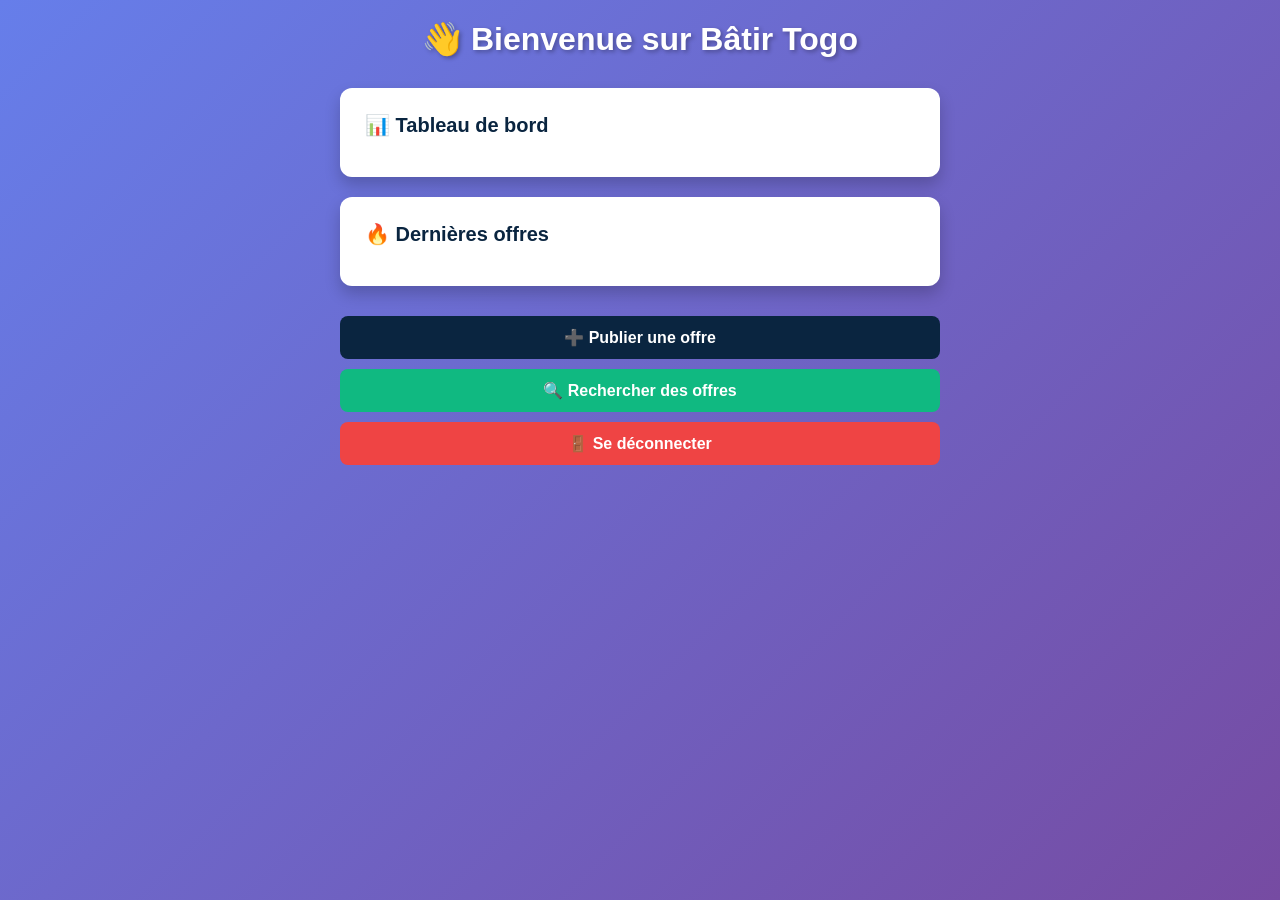
<file: accueil.html>
<!DOCTYPE html>
<html lang="fr">
<head>
<meta charset="UTF-8">
<meta name="viewport" content="width=device-width, initial-scale=1.0">
<title>Accueil - Bâtir Togo</title>
<link rel="stylesheet" href="style.css">
<script src="app.js"></script>
</head>
<body>
<div class="container">
<h1>👋 Bienvenue sur Bâtir Togo</h1>

<div id="profileBox"></div>

<div class="card" style="margin-top:20px;">
<h2>📊 Tableau de bord</h2>
<div class="stats-grid" id="statsBox"></div>
</div>

<div class="card" style="margin-top:20px;">
<h2>🔥 Dernières offres</h2>
<div id="latestOffersBox"></div>
</div>

<div id="adminPanel"></div>

<div style="margin-top:30px;">
<button class="btn btn-primary btn-block" onclick="window.location.href='offre.html'">
➕ Publier une offre
</button>

<button class="btn btn-success btn-block" onclick="window.location.href='emplois.html'">
🔍 Rechercher des offres
</button>

<button class="btn btn-danger btn-block" onclick="logout()">
🚪 Se déconnecter
</button>
</div>

<script>
function loadProfile(){
const profileBox = document.getElementById("profileBox");
const user = getCurrentUser();

if(!user){
window.location.href = "index.html";
return;
}

const dbUser = getUserProfile(user.phone);
if(!dbUser){
profileBox.innerHTML = "<p class='error'>Profil introuvable.</p>";
return;
}

let photo = dbUser.photo? dbUser.photo : "data:image/svg+xml,%3Csvg xmlns='http://www.w3.org/2000/svg' width='120' height='120'%3E%3Crect width='120' height='120' fill='%230A2540'/%3E%3Ctext x='50%25' y='50%25' dominant-baseline='middle' text-anchor='middle' font-size='50' fill='white'%3E👤%3C/text%3E%3C/svg%3E";

let roleText = dbUser.role === "admin"? "👑 Administrateur" : "👷 Utilisateur";

profileBox.innerHTML = `
<div class="profile-box">
<img src="${photo}" class="profile-photo" alt="Photo">
<div class="profile-info">
<p><strong>📱 Téléphone :</strong> ${dbUser.phone}</p>
<p><strong>📧 Email :</strong> ${dbUser.email || "Non renseigné"}</p>
<p><strong>🌍 Langue :</strong> ${dbUser.language}</p>
<p><strong>📅 Inscrit le :</strong> ${new Date(dbUser.createdAt).toLocaleDateString('fr-FR')}</p>
<p><strong>${roleText}</strong></p>
</div>

<div style="margin-top:20px; border-top:1px solid #ddd; padding-top:15px;">
<button class="btn btn-danger btn-block" onclick="confirmDeleteAccount()">
🗑️ Supprimer mon compte définitivement
</button>
<p style="color:#666; font-size:13px; margin-top:8px;">
⚠️ Attention : Cette action est irréversible. Toutes vos offres seront supprimées.
</p>
</div>
`;
}

function loadDashboard(){
const statsBox = document.getElementById("statsBox");
const stats = getStatistics();
const myOffers = getMyOffers();

statsBox.innerHTML = `
<div class="stat-card">
<div class="stat-number">${stats.users}</div>
<div class="stat-label">👥 Utilisateurs</div>
</div>

<div class="stat-card">
<div class="stat-number">${stats.activeOffers}</div>
<div class="stat-label">💼 Offres actives</div>
</div>

<div class="stat-card">
<div class="stat-number">${myOffers.length}</div>
<div class="stat-label">📝 Mes offres</div>
</div>

<div class="stat-card">
<div class="stat-number">${stats.admins}</div>
<div class="stat-label">👑 Admins</div>
</div>
`;
}

function loadLatestOffers(){
const box = document.getElementById("latestOffersBox");
const offers = getLatestOffers(5);

if(offers.length === 0){
box.innerHTML = "<p>Aucune offre pour le moment.</p>";
return;
}

box.innerHTML = "";
offers.forEach(function(offer){
box.innerHTML += `
<div class="offer-card" onclick="window.location.href='emplois.html'">
<div class="offer-title">${offer.titre}</div>
<div class="offer-location">📍 ${offer.ville} - ${offer.quartier || ''}</div>
<p>🔨 ${offer.metier}</p>
<p>💰 ${offer.salaire} FCFA</p>
</div>
`;
});
}

function loadAdminPanel(){
const panel = document.getElementById("adminPanel");
const admin = isAdmin();

if(!admin) return;

const stats = getAdminStats();

panel.innerHTML = `
<div class="card" style="margin-top:20px; background:#FFF3E0;">
<h2>👑 Panel Admin</h2>
<div class="stats-grid">
<div class="stat-card">
<div class="stat-number">${stats.users}</div>
<div class="stat-label">Utilisateurs</div>
<div class="stat-card">
<div class="stat-number">${stats.blocked}</div>
<div class="stat-label">Bloqués</div>
<div class="stat-card">
<div class="stat-number">${stats.offers}</div>
<div class="stat-label">Offres totales</div>
</div>
<div class="stat-card">
<div class="stat-number">${stats.activeOffers}</div>
<div class="stat-label">Offres actives</div>
</div>
</div>
</div>
`;
}

function confirmDeleteAccount(){
const user = getCurrentUser();
if(!user) return;

const confirm1 = confirm("Voulez-vous vraiment supprimer votre compte Bâtir Togo?");
if(!confirm1) return;

const confirm2 = confirm("DERNIÈRE CHANCE : Toutes vos offres seront perdues. Confirmer?");
if(!confirm2) return;

const password = prompt("Entrez votre mot de passe pour confirmer la suppression :");
if(!password) return;

const result = deleteUserAccount(user.phone, password);
alert(result.message);

if(result.success){
window.location.href = "index.html";
}
}

loadProfile();
loadDashboard();
loadLatestOffers();
loadAdminPanel();
  <script src="https://cdn.jsdelivr.net/npm/@supabase/supabase-js@2"></script>
<script src="app.js"></script>
</script>
</body>
</html>
</file>
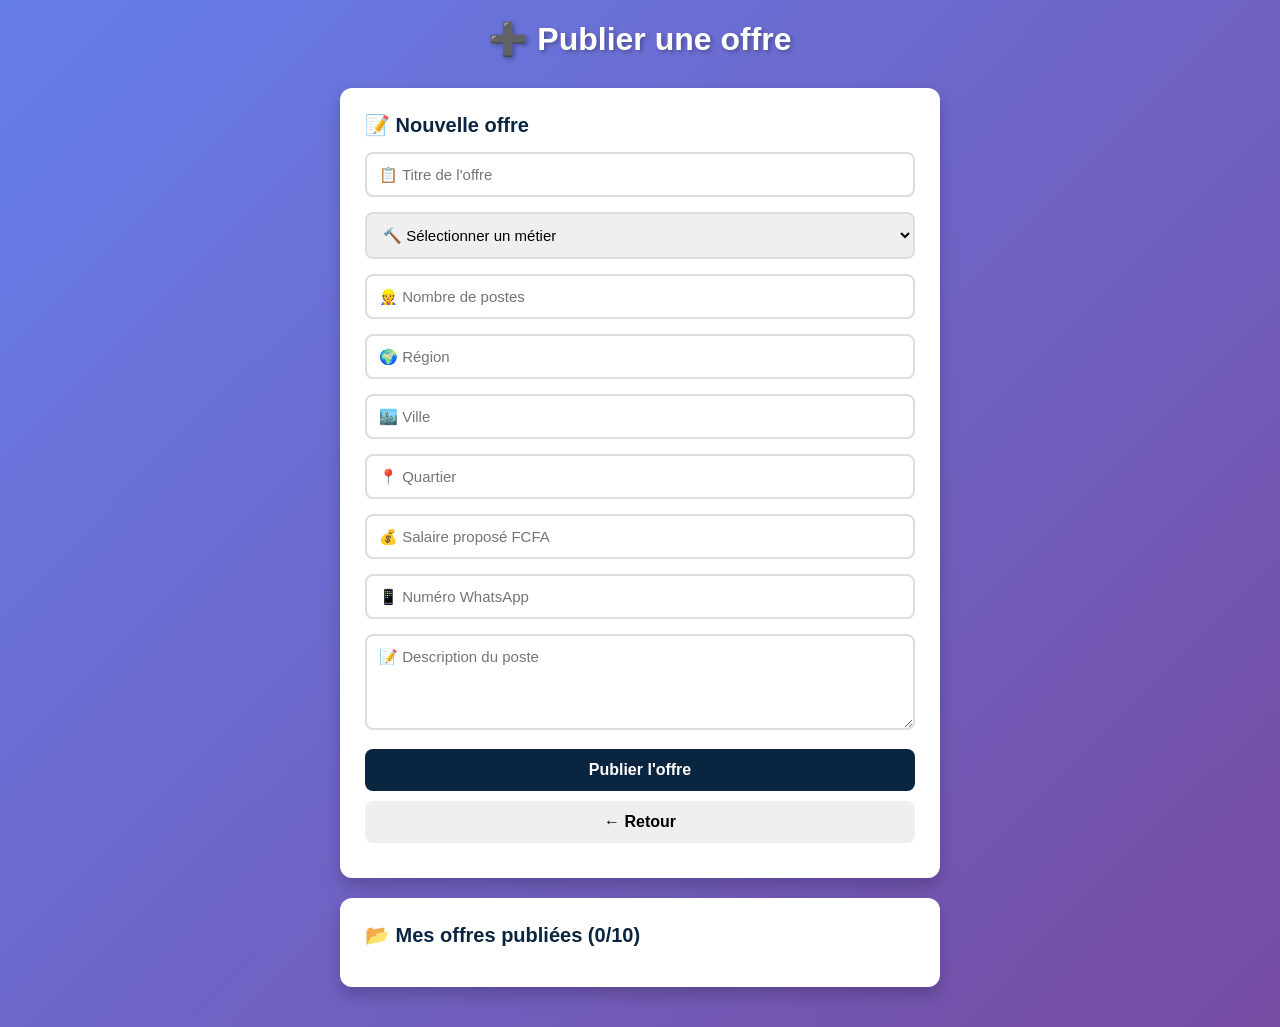
<file: Offre.html>
<!DOCTYPE html>
<html lang="fr">
<head>
<meta charset="UTF-8">
<meta name="viewport" content="width=device-width, initial-scale=1.0">
<title>Publier une offre - Bâtir Togo</title>
<link rel="stylesheet" href="style.css">
<script src="app.js"></script>
</head>
<body>
<div class="container">
<h1>➕ Publier une offre</h1>

<div class="card">
<h2>📝 Nouvelle offre</h2>
<div id="offerMessage"></div>

<input type="text" id="offerTitle" placeholder="📋 Titre de l'offre">

<select id="offerJob">
<option value="">🔨 Sélectionner un métier</option>
<option value="Maçon">Maçon</option>
<option value="Aide-maçon">Aide-maçon</option>
<option value="Coffreur">Coffreur</option>
<option value="Ferrailleur">Ferrailleur</option>
<option value="Carreleur">Carreleur</option>
<option value="Plombier">Plombier</option>
<option value="Électricien">Électricien</option>
<option value="Peintre">Peintre</option>
<option value="Menuisier">Menuisier</option>
<option value="Chef chantier">Chef chantier</option>
</select>

<input type="number" id="offerWorkers" placeholder="👷 Nombre de postes" min="1">
<input type="text" id="offerRegion" placeholder="🌍 Région">
<input type="text" id="offerCity" placeholder="🏙️ Ville">
<input type="text" id="offerDistrict" placeholder="📍 Quartier">
<input type="text" id="offerSalary" placeholder="💰 Salaire proposé FCFA">
<input type="text" id="offerWhatsapp" placeholder="📱 Numéro WhatsApp" maxlength="8">
<textarea id="offerDescription" rows="4" placeholder="📝 Description du poste"></textarea>

<button class="btn btn-primary btn-block" onclick="publishOffer()">Publier l'offre</button>
<button class="btn btn-block" onclick="window.location.href='accueil.html'">← Retour</button>
</div>

<div class="card" style="margin-top:20px;">
<h2>📂 Mes offres publiées (<span id="offerCount">0</span>/10)</h2>
<div id="myOffersList"></div>
</div>

<script>
function checkAuth(){
const user = getCurrentUser();
if(!user){
window.location.href = "index.html";
}
}
checkAuth();

function publishOffer(){
const data = {
titre: document.getElementById("offerTitle").value.trim(),
metier: document.getElementById("offerJob").value,
postes: document.getElementById("offerWorkers").value,
region: document.getElementById("offerRegion").value.trim(),
ville: document.getElementById("offerCity").value.trim(),
quartier: document.getElementById("offerDistrict").value.trim(),
salaire: document.getElementById("offerSalary").value,
whatsapp: document.getElementById("offerWhatsapp").value.trim(),
description: document.getElementById("offerDescription").value.trim()
};

if(!data.titre ||!data.metier ||!data.postes ||!data.ville ||!data.salaire ||!data.whatsapp ||!data.description){
document.getElementById("offerMessage").innerHTML = "<p class='error'>Tous les champs sont obligatoires sauf Région et Quartier</p>";
return;
}

const result = createOffer(data);
document.getElementById("offerMessage").innerHTML = `<p class='${result.success? "success" : "error"}'>${result.message}</p>`;

if(result.success){
clearForm();
loadMyOffers();
}
}

function clearForm(){
document.getElementById("offerTitle").value = "";
document.getElementById("offerJob").value = "";
document.getElementById("offerWorkers").value = "";
document.getElementById("offerRegion").value = "";
document.getElementById("offerCity").value = "";
document.getElementById("offerDistrict").value = "";
document.getElementById("offerSalary").value = "";
document.getElementById("offerWhatsapp").value = "";
document.getElementById("offerDescription").value = "";
}

function loadMyOffers(){
const container = document.getElementById("myOffersList");
const offers = getMyOffers();
const user = getCurrentUser();
const count = countUserOffers(user.phone);
document.getElementById("offerCount").textContent = count;

if(offers.length === 0){
container.innerHTML = "<p>Aucune offre publiée.</p>";
return;
}

container.innerHTML = "";

offers.forEach(function(offer){
let statusBadge = offer.status === "active"
? "<span style='color:green; font-weight:bold;'>✅ Active</span>"
: "<span style='color:red; font-weight:bold;'>⏸️ Désactivée</span>";

let statusBtn = offer.status === "active"
? `<button class="btn btn-primary" onclick="toggleOfferStatus('${offer.id}')">Désactiver</button>`
: `<button class="btn btn-success" onclick="toggleOfferStatus('${offer.id}')">Réactiver</button>`;

container.innerHTML += `
<div class="offer-card">
<div class="offer-title">
${offer.titre} ${statusBadge}
</div>

<div class="offer-location">
📍 ${offer.region || ''} - ${offer.ville} - ${offer.quartier || ''}
</div>

<p>🔨 ${offer.metier}</p>
<p>👷 ${offer.postes} poste(s)</p>
<p>💰 ${offer.salaire} FCFA</p>
<p>📱 ${offer.whatsapp}</p>
<p class="offer-description">${offer.description}</p>
<p style="color:#666; font-size:13px;">Publiée le ${new Date(offer.createdAt).toLocaleDateString('fr-FR')}</p>

<div class="filter-grid" style="margin-top:15px;">
<button class="btn btn-success" onclick="editOffer('${offer.id}')">✏️ Modifier</button>
${statusBtn}
<button class="btn btn-danger" onclick="confirmDeleteOffer('${offer.id}')">🗑️ Supprimer</button>
</div>
`;
});
}

function editOffer(id){
const offer = getOfferById(id);
if(!offer) return;

document.getElementById("offerTitle").value = offer.titre;
document.getElementById("offerJob").value = offer.metier;
document.getElementById("offerWorkers").value = offer.postes;
document.getElementById("offerRegion").value = offer.region || "";
document.getElementById("offerCity").value = offer.ville;
document.getElementById("offerDistrict").value = offer.quartier || "";
document.getElementById("offerSalary").value = offer.salaire;
document.getElementById("offerWhatsapp").value = offer.whatsapp;
document.getElementById("offerDescription").value = offer.description;

const btn = document.querySelector(".btn-primary");
btn.textContent = "Enregistrer les modifications";
btn.setAttribute("onclick", `saveOfferEdit('${id}')`);

window.scrollTo({top: 0, behavior: 'smooth'});
document.getElementById("offerMessage").innerHTML = "<p class='success'>Modifiez les champs puis cliquez sur Enregistrer</p>";
}

function saveOfferEdit(id){
const newData = {
titre: document.getElementById("offerTitle").value.trim(),
metier: document.getElementById("offerJob").value,
postes: document.getElementById("offerWorkers").value,
region: document.getElementById("offerRegion").value.trim(),
ville: document.getElementById("offerCity").value.trim(),
quartier: document.getElementById("offerDistrict").value.trim(),
salaire: document.getElementById("offerSalary").value,
whatsapp: document.getElementById("offerWhatsapp").value.trim(),
description: document.getElementById("offerDescription").value.trim()
};

const result = updateOffer(id, newData);
alert(result.message);

if(result.success){
const btn = document.querySelector(".btn-primary");
btn.textContent = "Publier l'offre";
btn.setAttribute("onclick", "publishOffer()");
clearForm();
loadMyOffers();
}
}

function toggleOfferStatus(id){
const offer = getOfferById(id);
if(!offer) return;

if(offer.status === "active"){
updateOffer(id, {status: "inactive"});
alert("Offre désactivée. Elle n'apparaît plus dans les recherches.");
}else{
const result = reactivateOffer(id);
alert(result.message);
}
loadMyOffers();
}

function confirmDeleteOffer(id){
const confirmDel = confirm("Voulez-vous vraiment supprimer cette offre définitivement?");
if(!confirmDel) return;

const result = deleteOffer(id);
alert(result.message);
loadMyOffers();
}

loadMyOffers();
</script>
</body>
</html>
</file>
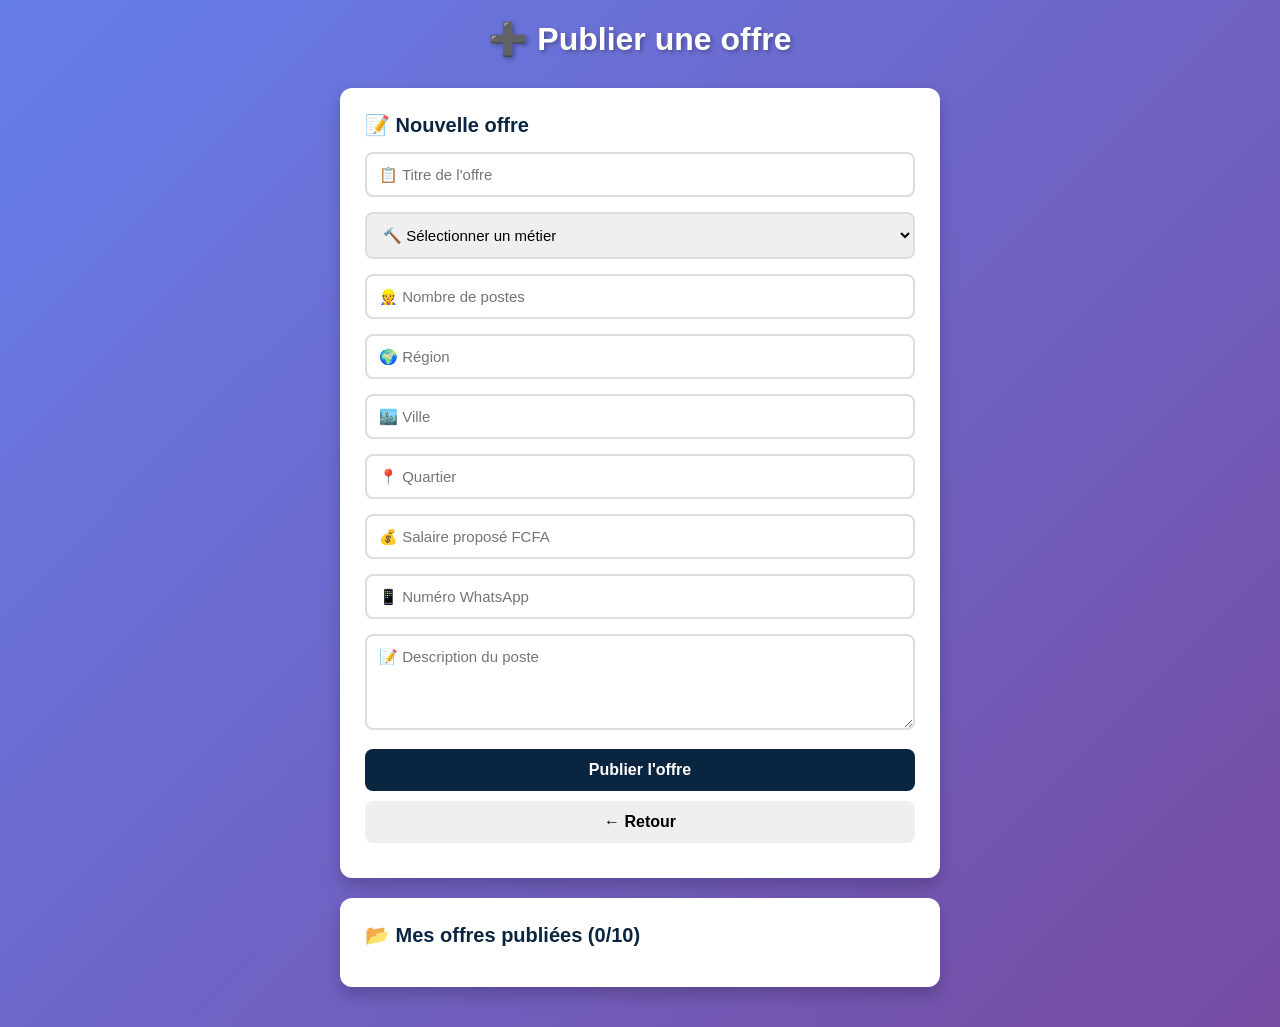
<file: Offres.html>
<!DOCTYPE html>
<html lang="fr">
<head>
<meta charset="UTF-8">
<meta name="viewport" content="width=device-width, initial-scale=1.0">
<title>Publier une offre - Bâtir Togo</title>
<link rel="stylesheet" href="style.css">
<script src="app.js"></script>
</head>
<body>
<div class="container">
<h1>➕ Publier une offre</h1>

<div class="card">
<h2>📝 Nouvelle offre</h2>
<div id="offerMessage"></div>

<input type="text" id="offerTitle" placeholder="📋 Titre de l'offre">

<select id="offerJob">
<option value="">🔨 Sélectionner un métier</option>
<option value="Maçon">Maçon</option>
<option value="Aide-maçon">Aide-maçon</option>
<option value="Coffreur">Coffreur</option>
<option value="Ferrailleur">Ferrailleur</option>
<option value="Carreleur">Carreleur</option>
<option value="Plombier">Plombier</option>
<option value="Électricien">Électricien</option>
<option value="Peintre">Peintre</option>
<option value="Menuisier">Menuisier</option>
<option value="Chef chantier">Chef chantier</option>
</select>

<input type="number" id="offerWorkers" placeholder="👷 Nombre de postes" min="1">
<input type="text" id="offerRegion" placeholder="🌍 Région">
<input type="text" id="offerCity" placeholder="🏙️ Ville">
<input type="text" id="offerDistrict" placeholder="📍 Quartier">
<input type="text" id="offerSalary" placeholder="💰 Salaire proposé FCFA">
<input type="text" id="offerWhatsapp" placeholder="📱 Numéro WhatsApp" maxlength="8">
<textarea id="offerDescription" rows="4" placeholder="📝 Description du poste"></textarea>

<button class="btn btn-primary btn-block" onclick="publishOffer()">Publier l'offre</button>
<button class="btn btn-block" onclick="window.location.href='accueil.html'">← Retour</button>
</div>

<div class="card" style="margin-top:20px;">
<h2>📂 Mes offres publiées (<span id="offerCount">0</span>/10)</h2>
<div id="myOffersList"></div>
</div>

<script>
function checkAuth(){
const user = getCurrentUser();
if(!user){
window.location.href = "index.html";
}
}
checkAuth();

function publishOffer(){
const data = {
titre: document.getElementById("offerTitle").value.trim(),
metier: document.getElementById("offerJob").value,
postes: document.getElementById("offerWorkers").value,
region: document.getElementById("offerRegion").value.trim(),
ville: document.getElementById("offerCity").value.trim(),
quartier: document.getElementById("offerDistrict").value.trim(),
salaire: document.getElementById("offerSalary").value,
whatsapp: document.getElementById("offerWhatsapp").value.trim(),
description: document.getElementById("offerDescription").value.trim()
};

if(!data.titre ||!data.metier ||!data.postes ||!data.ville ||!data.salaire ||!data.whatsapp ||!data.description){
document.getElementById("offerMessage").innerHTML = "<p class='error'>Tous les champs sont obligatoires sauf Région et Quartier</p>";
return;
}

const result = createOffer(data);
document.getElementById("offerMessage").innerHTML = `<p class='${result.success? "success" : "error"}'>${result.message}</p>`;

if(result.success){
clearForm();
loadMyOffers();
}
}

function clearForm(){
document.getElementById("offerTitle").value = "";
document.getElementById("offerJob").value = "";
document.getElementById("offerWorkers").value = "";
document.getElementById("offerRegion").value = "";
document.getElementById("offerCity").value = "";
document.getElementById("offerDistrict").value = "";
document.getElementById("offerSalary").value = "";
document.getElementById("offerWhatsapp").value = "";
document.getElementById("offerDescription").value = "";
}

function loadMyOffers(){
const container = document.getElementById("myOffersList");
const offers = getMyOffers();
const user = getCurrentUser();
const count = countUserOffers(user.phone);
document.getElementById("offerCount").textContent = count;

if(offers.length === 0){
container.innerHTML = "<p>Aucune offre publiée.</p>";
return;
}

container.innerHTML = "";

offers.forEach(function(offer){
let statusBadge = offer.status === "active"
? "<span style='color:green; font-weight:bold;'>✅ Active</span>"
: "<span style='color:red; font-weight:bold;'>⏸️ Désactivée</span>";

let statusBtn = offer.status === "active"
? `<button class="btn btn-primary" onclick="toggleOfferStatus('${offer.id}')">Désactiver</button>`
: `<button class="btn btn-success" onclick="toggleOfferStatus('${offer.id}')">Réactiver</button>`;

container.innerHTML += `
<div class="offer-card">
<div class="offer-title">
${offer.titre} ${statusBadge}
</div>

<div class="offer-location">
📍 ${offer.region || ''} - ${offer.ville} - ${offer.quartier || ''}
</div>

<p>🔨 ${offer.metier}</p>
<p>👷 ${offer.postes} poste(s)</p>
<p>💰 ${offer.salaire} FCFA</p>
<p>📱 ${offer.whatsapp}</p>
<p class="offer-description">${offer.description}</p>
<p style="color:#666; font-size:13px;">Publiée le ${new Date(offer.createdAt).toLocaleDateString('fr-FR')}</p>

<div class="filter-grid" style="margin-top:15px;">
<button class="btn btn-success" onclick="editOffer('${offer.id}')">✏️ Modifier</button>
${statusBtn}
<button class="btn btn-danger" onclick="confirmDeleteOffer('${offer.id}')">🗑️ Supprimer</button>
</div>
`;
});
}

function editOffer(id){
const offer = getOfferById(id);
if(!offer) return;

document.getElementById("offerTitle").value = offer.titre;
document.getElementById("offerJob").value = offer.metier;
document.getElementById("offerWorkers").value = offer.postes;
document.getElementById("offerRegion").value = offer.region || "";
document.getElementById("offerCity").value = offer.ville;
document.getElementById("offerDistrict").value = offer.quartier || "";
document.getElementById("offerSalary").value = offer.salaire;
document.getElementById("offerWhatsapp").value = offer.whatsapp;
document.getElementById("offerDescription").value = offer.description;

const btn = document.querySelector(".btn-primary");
btn.textContent = "Enregistrer les modifications";
btn.setAttribute("onclick", `saveOfferEdit('${id}')`);

window.scrollTo({top: 0, behavior: 'smooth'});
document.getElementById("offerMessage").innerHTML = "<p class='success'>Modifiez les champs puis cliquez sur Enregistrer</p>";
}

function saveOfferEdit(id){
const newData = {
titre: document.getElementById("offerTitle").value.trim(),
metier: document.getElementById("offerJob").value,
postes: document.getElementById("offerWorkers").value,
region: document.getElementById("offerRegion").value.trim(),
ville: document.getElementById("offerCity").value.trim(),
quartier: document.getElementById("offerDistrict").value.trim(),
salaire: document.getElementById("offerSalary").value,
whatsapp: document.getElementById("offerWhatsapp").value.trim(),
description: document.getElementById("offerDescription").value.trim()
};

const result = updateOffer(id, newData);
alert(result.message);

if(result.success){
const btn = document.querySelector(".btn-primary");
btn.textContent = "Publier l'offre";
btn.setAttribute("onclick", "publishOffer()");
clearForm();
loadMyOffers();
}
}

function toggleOfferStatus(id){
const offer = getOfferById(id);
if(!offer) return;

if(offer.status === "active"){
updateOffer(id, {status: "inactive"});
alert("Offre désactivée. Elle n'apparaît plus dans les recherches.");
}else{
const result = reactivateOffer(id);
alert(result.message);
}
loadMyOffers();
}

function confirmDeleteOffer(id){
const confirmDel = confirm("Voulez-vous vraiment supprimer cette offre définitivement?");
if(!confirmDel) return;

const result = deleteOffer(id);
alert(result.message);
loadMyOffers();
}

loadMyOffers();
</script>
</body>
</html>
</file>
<file: style.css>
* {
margin: 0;
padding: 0;
box-sizing: border-box;
}

body {
font-family: 'Segoe UI', Tahoma, Geneva, Verdana, sans-serif;
background: linear-gradient(135deg, #667eea 0%, #764ba2 100%);
min-height: 100vh;
padding: 20px;
color: #333;
}

.container {
max-width: 600px;
margin: 0 auto;
}

h1 {
text-align: center;
color: white;
margin-bottom: 30px;
font-size: 32px;
text-shadow: 2px 2px 4px rgba(0,0,0,0.3);
}

h2 {
color: #0A2540;
margin-bottom: 15px;
font-size: 20px;
}

.card {
background: white;
border-radius: 12px;
padding: 25px;
margin-bottom: 20px;
box-shadow: 0 8px 16px rgba(0,0,0,0.2);
}

input[type="text"],
input[type="email"],
input[type="password"],
input[type="number"],
select,
textarea {
width: 100%;
padding: 12px;
margin-bottom: 15px;
border: 2px solid #ddd;
border-radius: 8px;
font-size: 15px;
transition: border 0.3s;
}

input:focus,
select:focus,
textarea:focus {
outline: none;
border-color: #667eea;
}

textarea {
resize: vertical;
font-family: inherit;
}

.btn {
padding: 12px 24px;
border: none;
border-radius: 8px;
font-size: 16px;
font-weight: 600;
cursor: pointer;
transition: all 0.3s;
text-decoration: none;
display: inline-block;
text-align: center;
}

.btn-block {
width: 100%;
margin-bottom: 10px;
}

.btn-primary {
background: #0A2540;
color: white;
}

.btn-primary:hover {
background: #051829;
transform: translateY(-2px);
box-shadow: 0 4px 8px rgba(0,0,0,0.3);
}

.btn-success {
background: #10B981;
color: white;
}

.btn-success:hover {
background: #059669;
transform: translateY(-2px);
}

.btn-danger {
background: #EF4444;
color: white;
}

.btn-danger:hover {
background: #DC2626;
transform: translateY(-2px);
}

.btn:disabled {
opacity: 0.5;
cursor: not-allowed;
}

.profile-box {
display: flex;
align-items: center;
gap: 20px;
padding: 20px;
background: #f8f9fa;
border-radius: 12px;
}

.profile-photo {
width: 100px;
height: 100px;
border-radius: 50%;
object-fit: cover;
border: 3px solid #667eea;
}

.profile-info p {
margin-bottom: 8px;
font-size: 14px;
}

.stats-grid {
display: grid;
grid-template-columns: repeat(2, 1fr);
gap: 15px;
margin-top: 15px;
}

.stat-card {
background: linear-gradient(135deg, #667eea 0%, #764ba2 100%);
color: white;
padding: 20px;
border-radius: 10px;
text-align: center;
box-shadow: 0 4px 8px rgba(0,0,0,0.2);
}

.stat-number {
font-size: 32px;
font-weight: bold;
margin-bottom: 5px;
}

.stat-label {
font-size: 13px;
opacity: 0.9;
}

.offer-card {
background: #f8f9fa;
border-left: 4px solid #667eea;
padding: 15px;
margin-bottom: 15px;
border-radius: 8px;
transition: all 0.3s;
}

.offer-card:hover {
box-shadow: 0 4px 12px rgba(0,0,0,0.15);
transform: translateX(5px);
}

.offer-title {
font-size: 18px;
font-weight: bold;
color: #0A2540;
margin-bottom: 10px;
}

.offer-location {
color: #666;
font-size: 14px;
margin-bottom: 8px;
}

.offer-description {
margin: 10px 0;
color: #444;
line-height: 1.5;
}

.filter-grid {
display: grid;
grid-template-columns: repeat(3, 1fr);
gap: 10px;
}

.success {
background: #D1FAE5;
color: #065F46;
padding: 12px;
border-radius: 8px;
margin-bottom: 15px;
border-left: 4px solid #10B981;
}

.error {
background: #FEE2E2;
color: #991B1B;
padding: 12px;
border-radius: 8px;
margin-bottom: 15px;
border-left: 4px solid #EF4444;
}

a {
color: #667eea;
text-decoration: none;
font-weight: 600;
}

a:hover {
text-decoration: underline;
}

@media (max-width: 600px) {
.stats-grid {
grid-template-columns: 1fr;
}

.filter-grid {
grid-template-columns: 1fr;
}

.profile-box {
flex-direction: column;
text-align: center;
}

h1 {
font-size: 24px;
}
}
</file>
